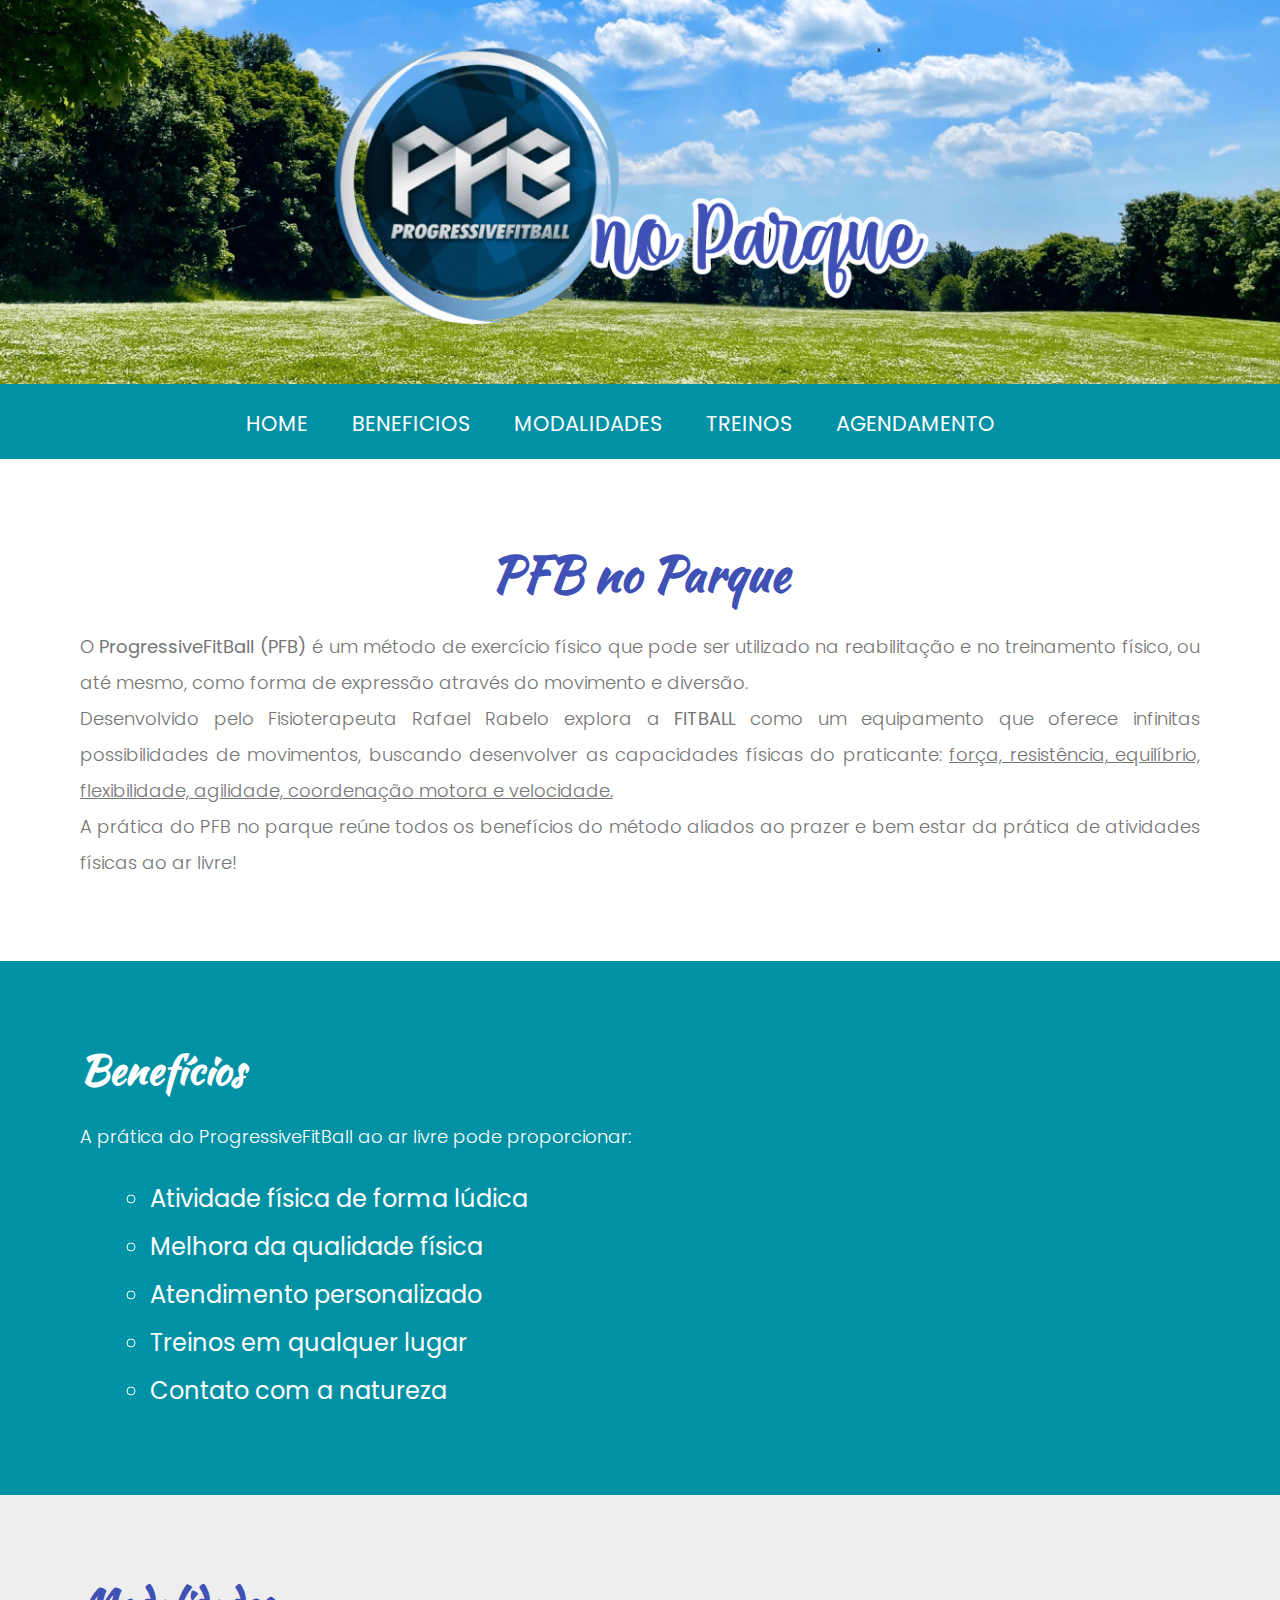
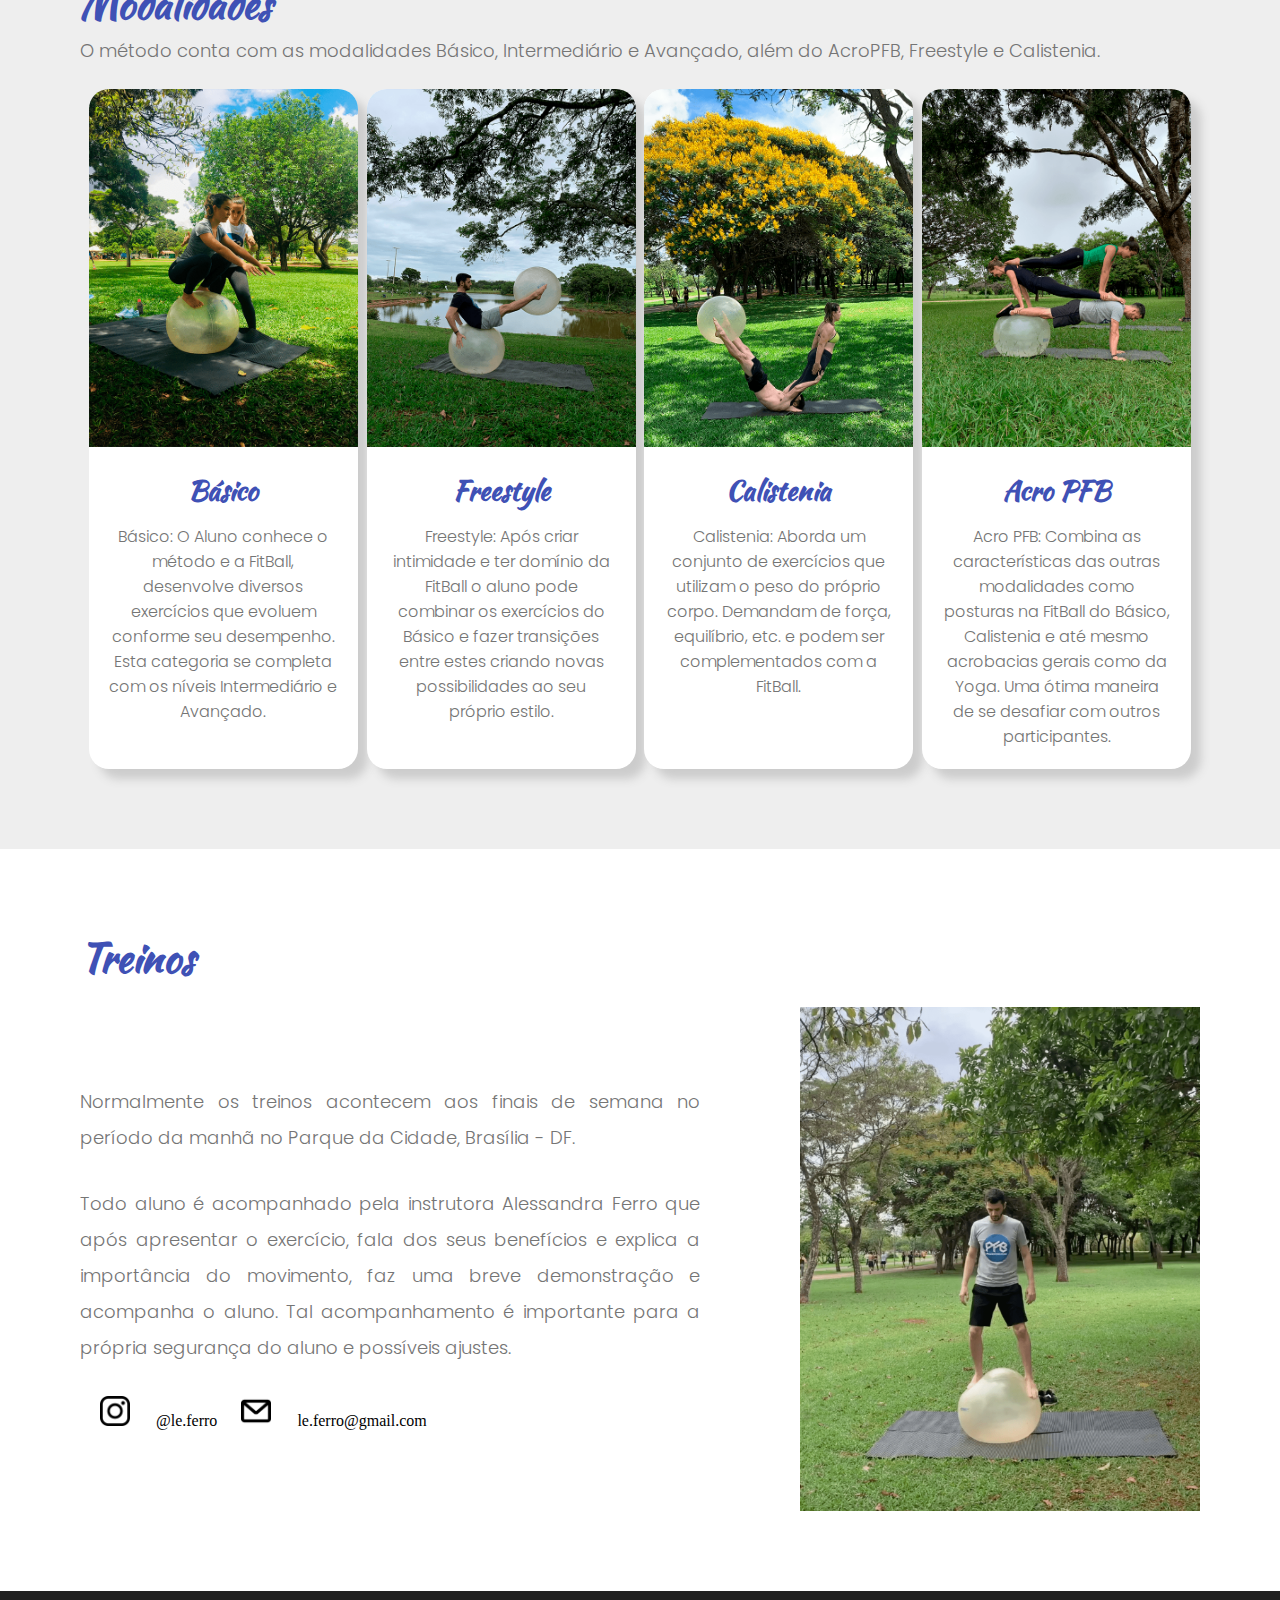
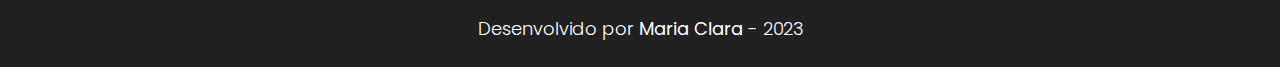
<file: index.html>
<!DOCTYPE html>
<html lang="pt-br">
	<head>
		<meta charset="UTF-8">
		<meta http-equiv="X-UA-Compatible" content="IE=edge">
		<meta name="viewport" content="width=device-width, initial-scale=1.0">
		<meta name="author" content="Maria Clara Barroso">
		<meta name="keywords" content="atividade, ar livre, pfb, progressive fitball">
		<meta name="description" content="Progressive Fit Ball no parque, pratique aividade fisica ao ar livre">

		<link rel="stylesheet" href="./index.css" type="text/css"/>

		<title>PFB no Parque</title>
	</head>
	<body>
		<header>
			<img id="img-banner" src="./media/img/banner.png" alt="Banner do PFB no parque com logo e imagem de paisagem"/>
		</header>
		
		<nav>
			<a class="menu" class="menu" href="#">HOME</a>
			<a class="menu" href="#pag-beneficios">BENEFICIOS</a>
			<a class="menu" href="#modalidades">MODALIDADES</a>
			<a class="menu" href="#treinos">TREINOS</a>
			<a class="menu" href="agendamento.html">AGENDAMENTO</a>
		</nav>

		<main>
			<h1>PFB no Parque</h1>

			<p align="justify">
				O <strong>ProgressiveFitBall (PFB)</strong> é um método de exercício físico que pode ser utilizado na reabilitação 
				e no treinamento físico, ou até mesmo, como forma de expressão através do movimento e diversão.
			</p>
			<p align="justify">
				Desenvolvido pelo Fisioterapeuta Rafael Rabelo explora a <strong>FITBALL</strong> como um equipamento 
				que oferece infinitas possibilidades de movimentos, buscando desenvolver as capacidades 
				físicas do praticante: <u>força, resistência, equilíbrio, flexibilidade, agilidade, coordenação 
				motora e velocidade.</u>
			</p>
			<p align="justify">
				A prática do PFB no parque reúne todos os benefícios do método aliados ao prazer e bem estar 
				da prática de atividades físicas ao ar livre!
			</p>
		</main>

		<section id="pag-beneficios">
			<h2>Benefícios</h2>
	
			<p>A prática do ProgressiveFitBall ao ar livre pode proporcionar:</p>
	
			<ul>
				<li>Atividade física de forma lúdica</li>
				<li>Melhora da qualidade física</li>
				<li>Atendimento personalizado</li>
				<li>Treinos em qualquer lugar</li>
				<li>Contato com a natureza</li>
			</ul>
		</section>

		<section id="modalidades">
			<h2>Modalidades</h2>
	
			<p>
				O método conta com as modalidades Básico, Intermediário e Avançado, além do AcroPFB, Freestyle e Calistenia.
			</p>
			
			<div class="container">
				<div class="card">
					<img class="img-card" src="./media/img/basico.png"/>
					<div class="texto-card">
						<h3>Básico</h3>
						<p>
							Básico: O Aluno conhece o método e a FitBall, desenvolve diversos exercícios que evoluem conforme seu desempenho. 
							Esta categoria se completa com os níveis Intermediário e Avançado.
						</p>
					</div>
				</div>
	
				<div class="card">
					<img class="img-card" src="./media/img/freestyle.png"/>
					<div class="texto-card">
						<h3>Freestyle</h3>
						<p>
							Freestyle: Após criar intimidade e ter domínio da FitBall o aluno pode combinar os exercícios do Básico e fazer 
							transições entre estes criando novas possibilidades ao seu próprio  estilo.
						</p>
					</div>
				</div>
	
				<div class="card">
					<img class="img-card" src="./media/img/calistenia.png"/>
					<div class="texto-card">
						<h3><b>Calistenia</b></h3>
						<p>
							Calistenia: Aborda um conjunto de exercícios que utilizam o peso do próprio corpo. Demandam de força, equilíbrio, etc. 
							e podem ser complementados com a FitBall.
						</p>
					</div>
				</div>
	
				<div class="card">
					<img class="img-card" src="./media/img/acro.png"/>
					<div class="texto-card">
						<h3><b>Acro PFB</b></h3>
						<p>
							Acro PFB: Combina as características das outras modalidades como posturas na FitBall do Básico, Calistenia e até mesmo acrobacias 
							gerais como da Yoga. Uma ótima maneira de se desafiar com outros participantes.
						</p>
					</div>
				</div>
			</div>
		</section>

		<section id="treinos">
			<h2>Treinos</h2>
			<div class="container">
				<div class="texto-treinos">
					<p>
						Normalmente os treinos acontecem aos finais de semana no período da manhã  no Parque da Cidade, Brasília - DF. 
					</p>
					<p>
						Todo aluno é acompanhado pela instrutora Alessandra Ferro que após apresentar o exercício, fala dos seus benefícios 
						e explica a importância do movimento, faz uma breve demonstração e acompanha o aluno. 
						Tal acompanhamento é importante para a própria segurança do aluno e possíveis ajustes.
					</p>

					<a href="http://instagram.comm/tiiagosegato" target="_blank">
						<img class="img-contato" src="media/img/logoinsta.png" alt="logo do instagram"/>
					</a>
					@le.ferro
			
					<a href="mailto:le.ferro@gmail.com">
						<img class="img-contato" src="media/img/logoemail.png" alt="logo do email"/>
					</a>
					le.ferro@gmail.com
				</div>
				
				<img id="capa" src="./media/video/capa-video.png"/>
			</div>
		</section>

		<footer>
			<p align="center">Desenvolvido por <a href="https://github.com/maclararose" target="_blank">Maria Clara</a> - 2023</p>
		</footer>
	</body>
</html>
</file>
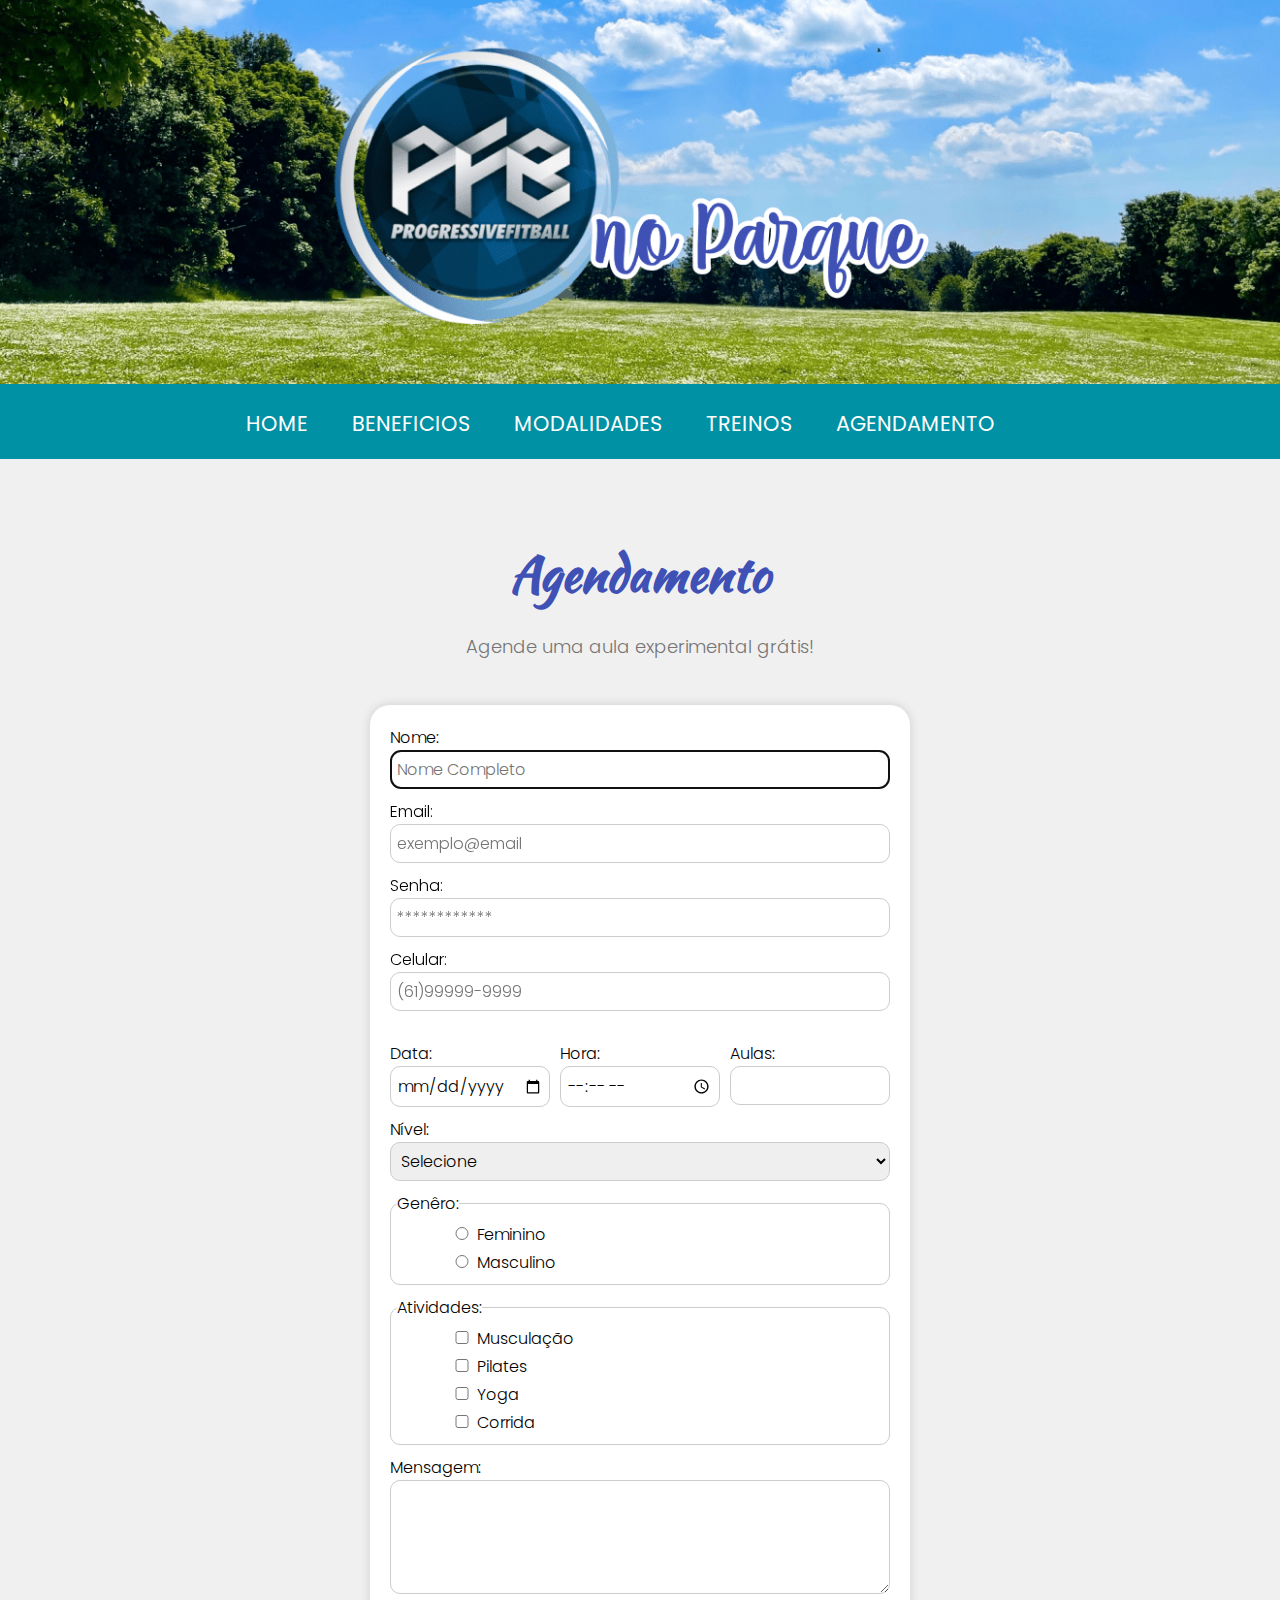
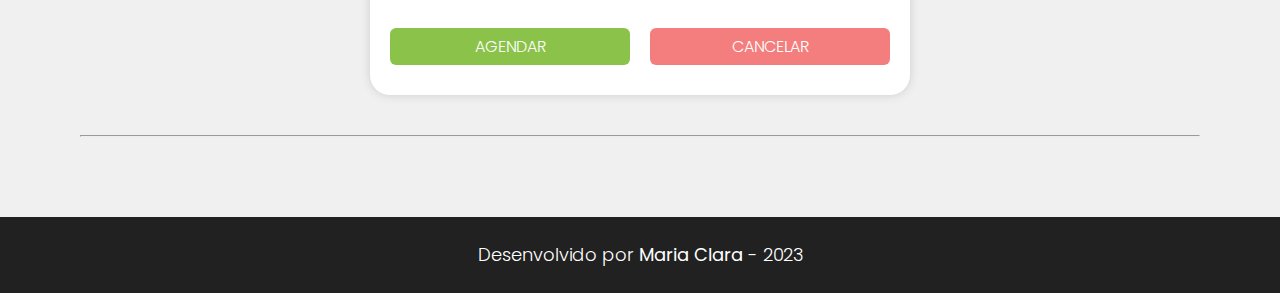
<file: agendamento.html>
<!DOCTYPE html>
<html lang="en">
  <head>
		<meta charset="UTF-8">
		<meta http-equiv="X-UA-Compatible" content="IE=edge">
		<meta name="viewport" content="width=device-width, initial-scale=1.0">
		<meta name="author" content="Maria Clara Barroso">
		<meta name="keywords" content="atividade, ar livre, pfb, progressive fitball">
		<meta name="description" content="Progressive Fit Ball no parque, pratique aividade fisica ao ar livre">

		<link rel="stylesheet" href="./index.css">

		<title>PFB no Parque</title>
	</head>
	<body>
		<header>
			<img id="img-banner" src="./media/img/banner.png" alt="Banner do PFB no parque com logo e imagem de paisagem"  />
		</header>
		
		<nav>
			<a class="menu" href="index.html">HOME</a>
			<a class="menu" href="index.html#pag-beneficios">BENEFICIOS</a>
			<a class="menu" href="index.html#modalidades">MODALIDADES</a>
			<a class="menu" href="index.html#treinos">TREINOS</a>
			<a class="menu" href="#">AGENDAMENTO</a>
		</nav>

		<section id="pag-agendamento">
			<h1>Agendamento</h1>
	
			<p>
				Agende uma aula experimental grátis!
			</p>
	
			<form name="frm-agenda" method="" action="">
				<label for="input-nome">Nome:</label>
				<input id="input-nome" name="input-nome" type="text" placeholder="Nome Completo" autofocus required maxlength="100"/>
	
				<label for="input-email">Email:</label>
				<input id="input-email" name="input-email" type="email" placeholder="exemplo@email"/>
	
				<label for="input-senha">Senha:</label>
				<input id="input-senha" name="input-senha" type="password" placeholder="************"/>
	
				<label for="input-tel">Celular:</label>
				<input id="input-tel" name="input-tel" type="tel" placeholder="(61)99999-9999"/>
				
				<div class="container">
					<div class="item-form">
						<label for="input-data">Data:</label>
						<input type="date" id="input-data" name="input-data"/>
					</div>
					<div class="item-form">
						<label for="input-hora">Hora:</label>
						<input type="time" id="input-hora" name="input-hora"/>
					</div>
					<div class="item-form">
						<label for="input-aula">Aulas:</label>
						<input type="number" id="input-aula" name="input-aula" min="1" max="10" step="0.5"/>
					</div>
				</div>
	
				<label for="nivel">Nível:</label>
				<select id="nivel" name="nivel">
					<option value="">Selecione</option>
					<option value="iniciante">Iniciante</option>
					<option value="basico">Básico</option>
					<option value="intermediario">Intermediário</option>
					<option value="avancado">Avançado</option>
				</select>
	
				<fieldset>
					<legend>Genêro:</legend>
					<input type="radio" id="feminino" name="genero" value="feminino"/><label>Feminino</label><br/>
					<input type="radio" id="masculino" name="genero" value="masculino"/><label>Masculino</label>
				</fieldset>
	
				<fieldset>
					<legend>Atividades:</legend>
					<input id="musc" type="checkbox" name="atividade" value="musculacao"/><label for="musc">Musculação</label><br/>
					<input id="pila" type="checkbox" name="atividade" value="pilates"/><label for="pila">Pilates</label><br/>
					<input id="yoga" type="checkbox" name="atividade" value="yoga"/><label for="yoga">Yoga</label><br/>
					<input id="corr" type="checkbox" name="atividade" value="corrida"/><label for="corr">Corrida</label><br/>
				</fieldset>
				<label for="msg">Mensagem:</label>
				<textarea id="msg" cols="70" rows="4"></textarea>
	
				<div class="container">
					<input type="submit" name="bt-agendar" value="AGENDAR" />
					<input type="reset" name="bt-cancelar" value="CANCELAR" />
				</div>
			</form>
			<hr/>
		</section>

		<footer>
			<p align="center">Desenvolvido por <a href="https://github.com/maclararose" target="_blank">Maria Clara</a> - 2023</p>
		</footer>
  </body>
</html>
</file>
<file: index.css>
@import url('https://fonts.googleapis.com/css2?family=Kaushan+Script&family=Poppins:wght@300;500;700&display=swap');

*{
  margin: 0;
  padding: 0;
}

#img-banner, header {
  width: 100%;
  background-color: #0191A4;
}

nav {
  background-color: #0191A4;
  text-align: center;
  padding: 20px;
  margin: 0px;
}

a {
  text-decoration: none;
  font: 1.3em 'Poppins', sans-serif;
}

.a-menu {
  margin-right: 40px;
}


.menu {
  color: #FFFFFF;
  margin-right: 40px;
}

.menu:link, .menu:visited {
  color: #FFF;
}

.menu:hover, .menu:active {
  color: #3F51B5;
}

main, #pag-beneficios, #modalidades, #treinos, #pag-agendamento {
  padding: 80px;
}

main {
  background-color: #FFFFFF;
  padding: 80px;
}

h1 {
  color: #3F51B5;
  text-align: center;
  font-family: 'Kaushan Script', cursive;
  font-size: 3em;
  margin-bottom: 20px;
}

p {
  text-align: justify;
  color: #757575;
  font: 18px 'Poppins', sans-serif;
  font-weight: 300;
  line-height: 2em;
}

#pag-beneficios {
  background-color: #0191A4;
}

#pag-beneficios h2, #pag-beneficios p {
  color: #FFF;
  margin-bottom: 20px;
}

#pag-beneficios ul {
  list-style-position: inside;
  list-style: circle;
  margin-left: 70px;
}

#pag-beneficios li {
  color: #FFF;
  font: 1.5em 'Poppins', sans-serif;
  line-height: 2em;
}

h2 {
  color: #3F51B5;
  font-family: 'Kaushan Script', cursive;
  font-size: 2.5em;
}

#modalidades {
  background-color: #EEE;
}

.container {
  display: flex;
  justify-content: space-evenly;
  margin-top: 20px;
}

.card {
  background-color: #FFF;
  width: 24%;
  border-radius: 20px;
  box-shadow: 10px 10px 10px #ccc;
}

.card:hover {
  box-shadow: 10px 10px 10px #aaa;
}

.img-card {
  width: 100%;
  border-radius: 20px 20px 0px 0px;
}

.texto-card {
  padding: 20px;
}

h3 {
  color: #3F51B5;
  text-align: center;
  font-family: 'Kaushan Script', cursive;
  font-size: 1.7em;
  margin-bottom: 14px;
}

.texto-card p {
  text-align: center;
  font: 1em 'Poppins', sans-serif;
  font-weight: 300;
}

#treinos {
  background-color: #FFF;
}

.texto-treinos {
  padding-right: 100px;
}

#treinos p {
  margin-bottom: 30px;
}

.img-contato {
  width: 30px;
  margin: 0 20px;
}

#treinos .container {
  justify-content: center;
  align-items: center;
  display: flex;
}

#capa {
  width: 400px;
}

footer {
  background-color: #212121;
  padding: 20px;
}

footer p {
  color: #FFF;
  text-align: center;
}

footer a {
  color: #FFF;
  font: 1em 'Poppins', sans-serif;
}

#pag-agendamento {
  background-color: #F0F0F0;
}

#pag-agendamento p {
  text-align: center;
}

form {
  background-color: #FFF;
  width: 500px;
  margin: 40px auto;
  padding: 20px;
  border-radius: 20px;
  box-shadow: 0px 0px 10px #ccc;
}

label, legend {
  font: 1em 'Poppins', sans-serif;
  font-weight: 300;
}

input, select, textarea, fieldset {
  width: 100%;
  margin-bottom: 10px;
  border: 1px solid #ccc;
  border-radius: 10px;
  font: 1em 'Poppins', sans-serif;
  font-weight: 300;
  padding: 6px;
  box-sizing: border-box;
}

.item-form {
  width: 32%;
}

form .container {
  justify-content: space-between;
}

input[type= "radio"], input[type = "checkbox"] {
  width: 30px;
  margin-left: 50px;
}

input[type = "submit"], input[type="reset"] {
  background-color: #8BC34A;
  color: #FFF;
  border: none;
  border-radius: 6px;
  width: 48%;
}

input[type="reset"] {
  background-color: #F47E7E;
  color: #FFF;
  border: none;
  border-radius: 6px;
}
</file>
